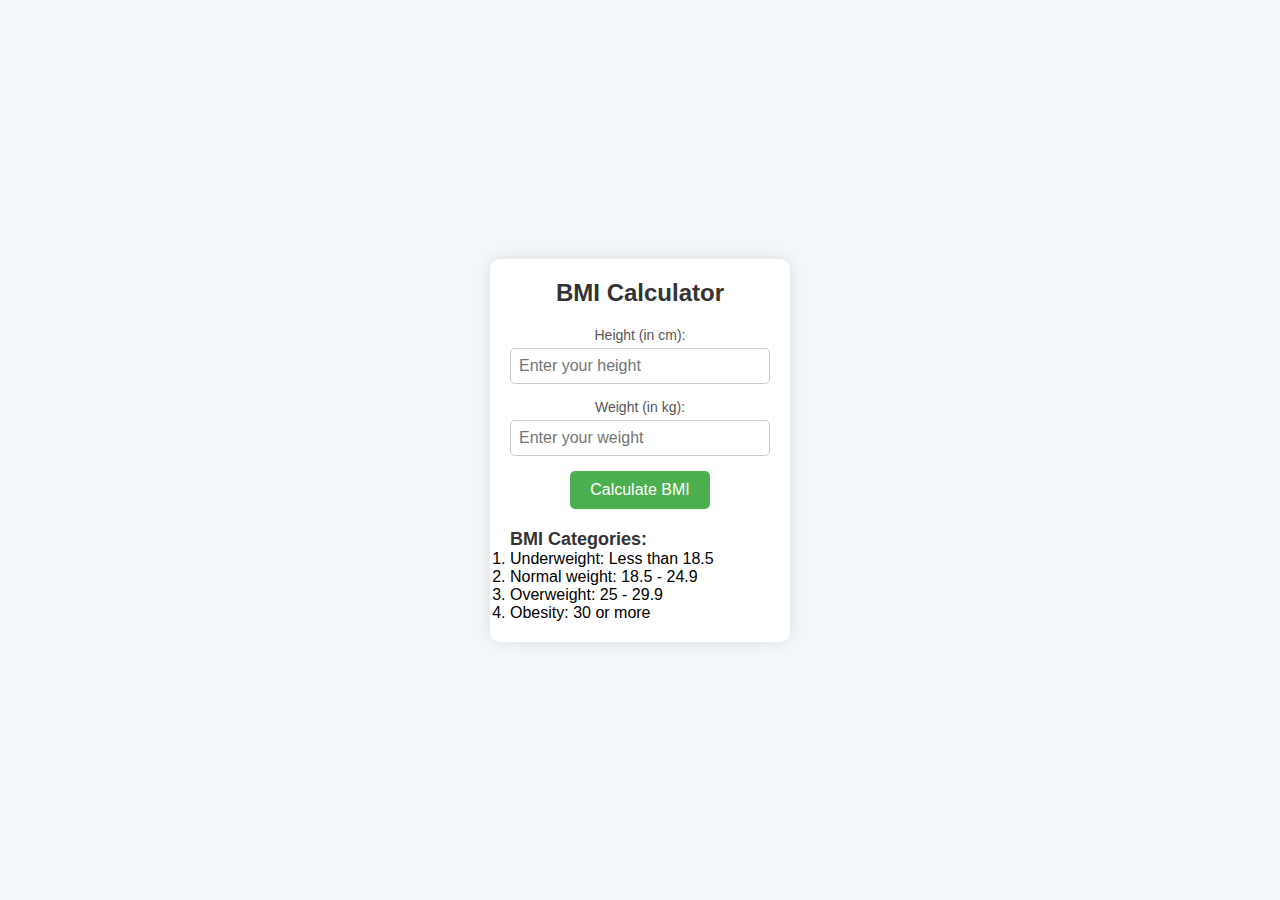
<file: BMI CALCULATOR/index.html>
<!DOCTYPE html>
<html lang="en">
<head>
    <meta charset="UTF-8">
    <meta name="viewport" content="width=device-width, initial-scale=1.0">
    <meta http-equiv="X-UA-Compatible" content="ie=edge">
    <title>BMI Calculator</title>
    <link rel="stylesheet" href="styles.css">
</head>
<body>
    <div class="container">
        <h1>BMI Calculator</h1>
        <form id="bmi-form">
            <div class="input-group">
                <label for="height">Height (in cm):</label>
                <input type="number" id="height" placeholder="Enter your height" required>
            </div>
            <div class="input-group">
                <label for="weight">Weight (in kg):</label>
                <input type="number" id="weight" placeholder="Enter your weight" required> 
            </div>
            <button type="submit">Calculate BMI</button>
        </form>
        
        <div id="result" class="result">
            <h3>Your BMI: <span id="bmi-value">-</span></h3>
            <p id="bmi-category">-</p>
        </div>
        
        <div id="weight-guide" class="weight-guide">
            <h3>BMI Categories:</h3>
            <ol>
                <li>Underweight: Less than 18.5</li>
                <li>Normal weight: 18.5 - 24.9</li>
                <li>Overweight: 25 - 29.9</li>
                <li>Obesity: 30 or more</li>
            </ol>
        </div>
    </div>
</body>
    <script src="script.js"></script>

</html>
</file>
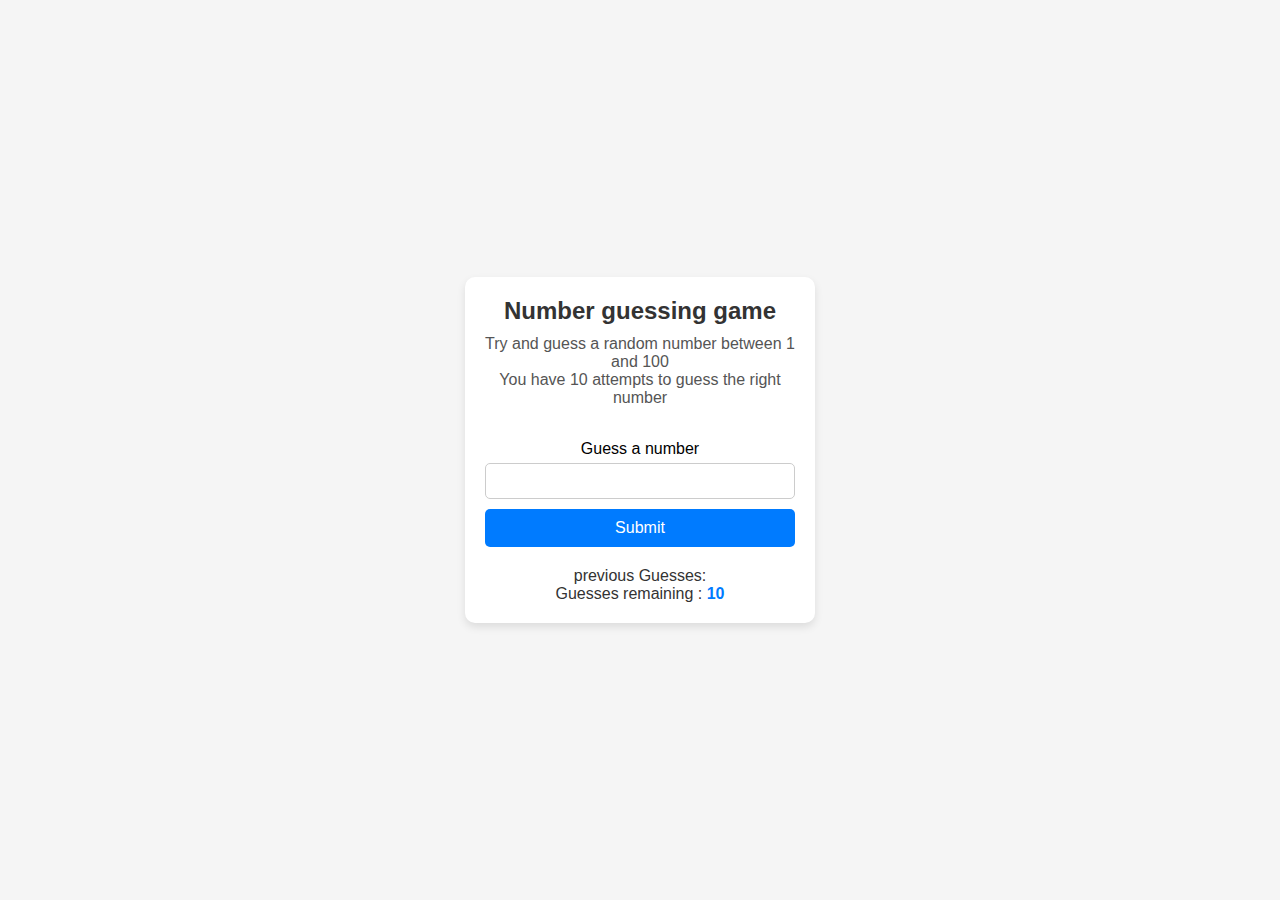
<file: BMI CALCULATOR/color generator using aysnc/GUESS NUMBER/INDEX2.HTML>
<!DOCTYPE html>
<html lang="en">
<head>
    <meta charset="UTF-8">
    <meta name="viewport" content="width=device-width, initial-scale=1.0">
    <title>Document</title>
    <link rel="stylesheet" href="STYLE2.css">
</head>
<body>
    <div id="wrapper">
        <h1>Number guessing game</h1>
        <p>Try and guess a random number between 1 and 100</p>
        <p>You have 10 attempts to guess the right number</p>
        <br>
        <form class="form">
            <label2 for="guessfield" id="guess">Guess a number</label2>
            <input type="text" id="guessfield" class="guessfield">
            <input type="submit" id="subt" values="submit guess" class="guesssubmit" onclick="checkGuess()">
        </form>
        <div class="resultYash">
            <p>previous Guesses:<span class="guesses"></span></p>
            <p> Guesses remaining :<span class="lastResult"> 10</span></p>
            <p class="loworhi"></p>
        </div>
    </div>
</body>
<script src="script2.js"></script>
</html>
</file>
<file: BMI CALCULATOR/styles.css>
* {
    margin: 0;
    padding: 0;
    box-sizing: border-box;
}

body {
    font-family: Arial, sans-serif;
    background-color: #f4f7fa;
    display: flex;
    justify-content: center;
    align-items: center;
    height: 100vh;
}

.container {
    background-color: #fff;
    padding: 20px;
    border-radius: 10px;
    box-shadow: 0 0 15px rgba(0, 0, 0, 0.1);
    width: 300px;
    text-align: center;
}

h1 {
    font-size: 24px;
    color: #333;
    margin-bottom: 20px;
}

.input-group {
    margin-bottom: 15px;
}

label {
    font-size: 14px;
    color: #555;
    display: block;
    margin-bottom: 5px;
}

input[type="number"] {
    width: 100%;
    padding: 8px;
    font-size: 16px;
    border: 1px solid #ccc;
    border-radius: 5px;
    outline: none;
}

button {
    padding: 10px 20px;
    font-size: 16px;
    background-color: #4caf50;
    color: white;
    border: none;
    border-radius: 5px;
    cursor: pointer;
    transition: background-color 0.3s;
}

button:hover {
    background-color: #45a049;
}

.result {
    margin-top: 20px;
    display: none;
}

.result h3 {
    font-size: 20px;
    color: #333;
}

.result p {
    font-size: 16px;
    color: #555;
}

.weight-guide {
    margin-top: 20px;
    text-align: left;
}

.weight-guide h3 {
    font-size: 18px;
    color: #333;
}

.weight-guide ul {
    list-style: none;
    padding: 0;
    font-size: 14px;
    color: #555;
}
</file>
<file: BMI CALCULATOR/color generator using aysnc/GUESS NUMBER/STYLE2.css>
* {
    margin: 0;
    padding: 0;
    box-sizing: border-box;
    font-family: Arial, sans-serif;
}

body {
    display: flex;
    justify-content: center;
    align-items: center;
    min-height: 100vh;
    background-color: #f5f5f5;
}

#wrapper {
    text-align: center;
    background-color: #fff;
    padding: 20px;
    width: 350px;
    border-radius: 10px;
    box-shadow: 0px 4px 8px rgba(0, 0, 0, 0.1);
}

h1 {
    font-size: 24px;
    color: #333;
    margin-bottom: 10px;
}

p {
    color: #555;
}

form {
    margin-top: 15px;
}

label {
    font-size: 18px;
    color: #444;
}

#guessfield {
    padding: 8px;
    font-size: 16px;
    width: 100%;
    margin-top: 5px;
    border: 1px solid #ccc;
    border-radius: 5px;
}

.guesssubmit {
    margin-top: 10px;
    padding: 10px;
    font-size: 16px;
    width: 100%;
    color: #fff;
    background-color: #007bff;
    border: none;
    border-radius: 5px;
    cursor: pointer;
    transition: background-color 0.3s;
}

.guesssubmit:hover {
    background-color: #0056b3;
}

.resultYash {
    margin-top: 20px;
}

.resultYash p {
    font-size: 16px;
    color: #333;
}

.guesses, .lastResult {
    font-weight: bold;
    color: #007bff;
}

.loworhi h2 {
    font-size: 18px;
    color: #ff4c4c;
    margin-top: 10px;
}

.button {
    margin-top: 20px;
}

.button h2 {
    font-size: 18px;
    color: #007bff;
    cursor: pointer;
    text-decoration: underline;
}
</file>
